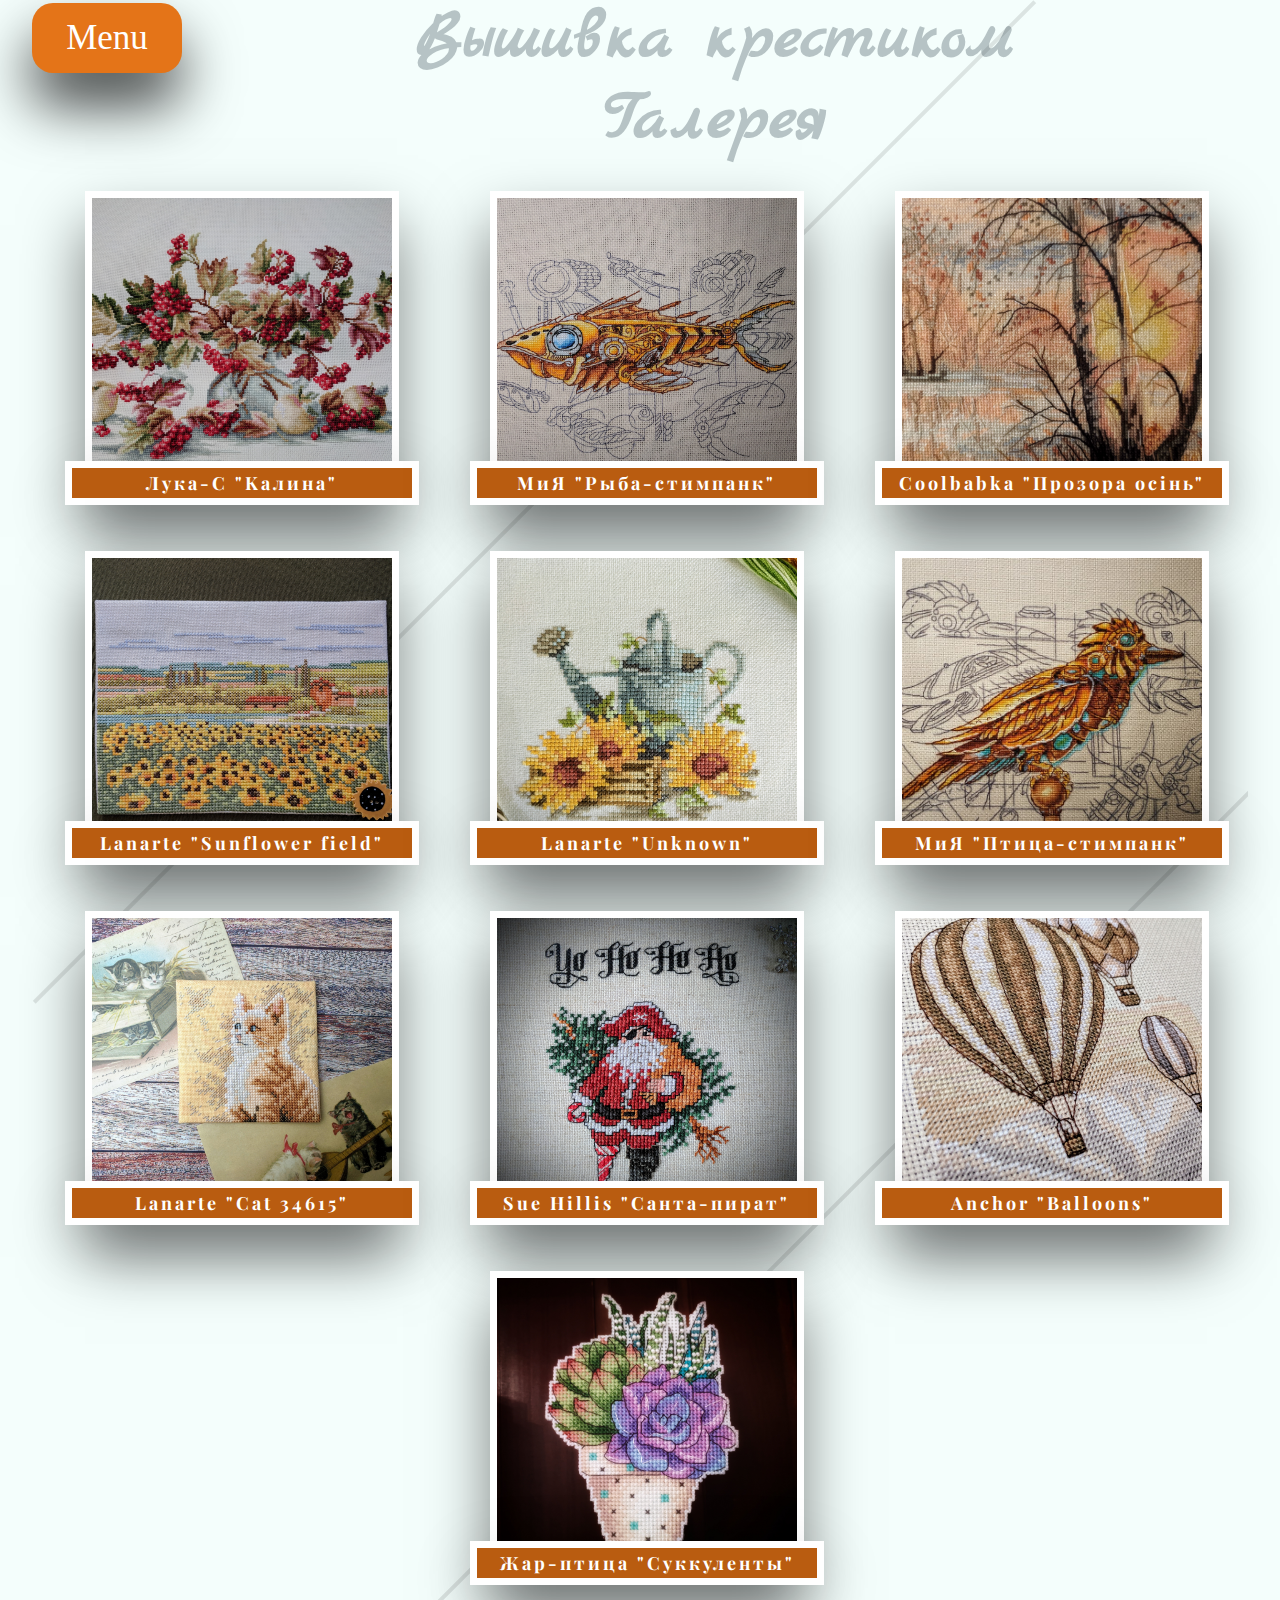
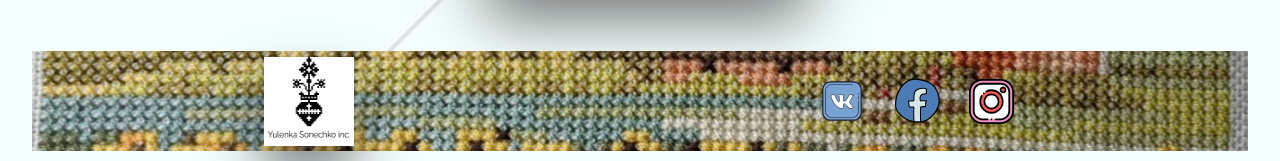
<file: galary.html>
<!DOCTYPE html>
<html lang="ru">
<head>
    <meta charset="UTF-8">
    <meta name="viewport" content="width=device-width, initial-scale=1.0">
    <meta name="yandex-verification" content="1d7bcca605124cf5" />
    <title>HaftBlog</title>
    <style>
        @import url('https://fonts.googleapis.com/css2?family=Marck+Script&display=swap');
    </style>
    <link href="https://fonts.googleapis.com/css2?family=Playfair+Display:wght@400;700&display=swap" rel="stylesheet">
    <link rel="stylesheet" href="css/normalize.css">
    <link rel="stylesheet" href="css/sstyle.css">
    
</head>
    <header>
        <nav class="nav close_menu">
            <ul class="drop_menu">
                <li> <a href="index.html" >Главная страница</a></li>
                <li><a href="">Хотелки</a></li> 
                <li><a href="">Регистрация</a></li>
                <li><a href="">Контакт</a></li>
            </ul>
        </nav>
         <button class="hamburger">Menu</button> 
        <h1>Вышивка крестиком<br>Галерея</h1>
    </header>
    <main class="galary_process">
        <a href="galary_1.html" class= "process"> 
                <img src="img/3dVvRq1J6GE.jpg" alt="" class="procedss_img">
                <div><p>Лука-C "Kалина"</p></div>     
        </a>
        <a class= "process">
            <img src="img/4TLS7w2kd7Q.jpg" alt="" class="procedss_img">
            <div><p>МиЯ "Рыба-стимпанк"</p></div>
        </a>
        <a class= "process">
            <img src="img/0000.jpg" alt="" class="procedss_img">
            <div><p>Coolbabka "Прозора осінь"</p></div>
        </a>
        <a class= "process">
            <img src="img/00001.jpg" alt="" class="procedss_img">
            <div><p>Lanarte "Sunflower field"</p></div>
        </a>
        <a class= "process">
            <img src="img/65diR9gMZ3g.jpg" alt="" class="procedss_img">
            <div><p>Lanarte "Unknown"</p></div>
        </a>
        <a class= "process">
            <img src="img/h6Ew42qdDI0.jpg" alt="" class="procedss_img">
            <div><p>МиЯ "Птица-стимпанк"</p></div>
        </a>
        <a class= "process">
            <img src="img/poex.jpg" alt="" class="procedss_img">
            <div><p>Lanarte "Cat 34615"</p></div>
        </a>
        <a class= "process">
            <img src="img/jJX25FLukQc.jpg" alt="" class="procedss_img">
            <div><p>Sue Hillis "Санта-пират"</p></div>
        </a>
        <a class= "process">
            <img src="img/_Xam.jpg" alt="" class="procedss_img">
            <div><p>Anchor "Balloons"</p></div>
        </a>
        <a class= "process">
            <img src="img/pXFKQmIuIbA.jpg" alt="" class="procedss_img">
            <div><p>Жар-птица "Суккуленты"</p></div>
        </a>
        
    </main>
    <footer>
        <img class="logoinc" src="img/LogoMakr_0XMJSB.png" alt="logo компании">
        <div class="media">
            <span class="vk"><a href="https://www.google.pl/maps/@26.3455531,92.6717267,14z?hl=ru"> </a>  </span>
            <span class="fb"> <a href=""></a> </span>
            <span class="inst"> <a href=""></a> </span>
        </div>
    </footer>
    <script src="js/galary_script.js"></script>
</body>
</html>
</file>
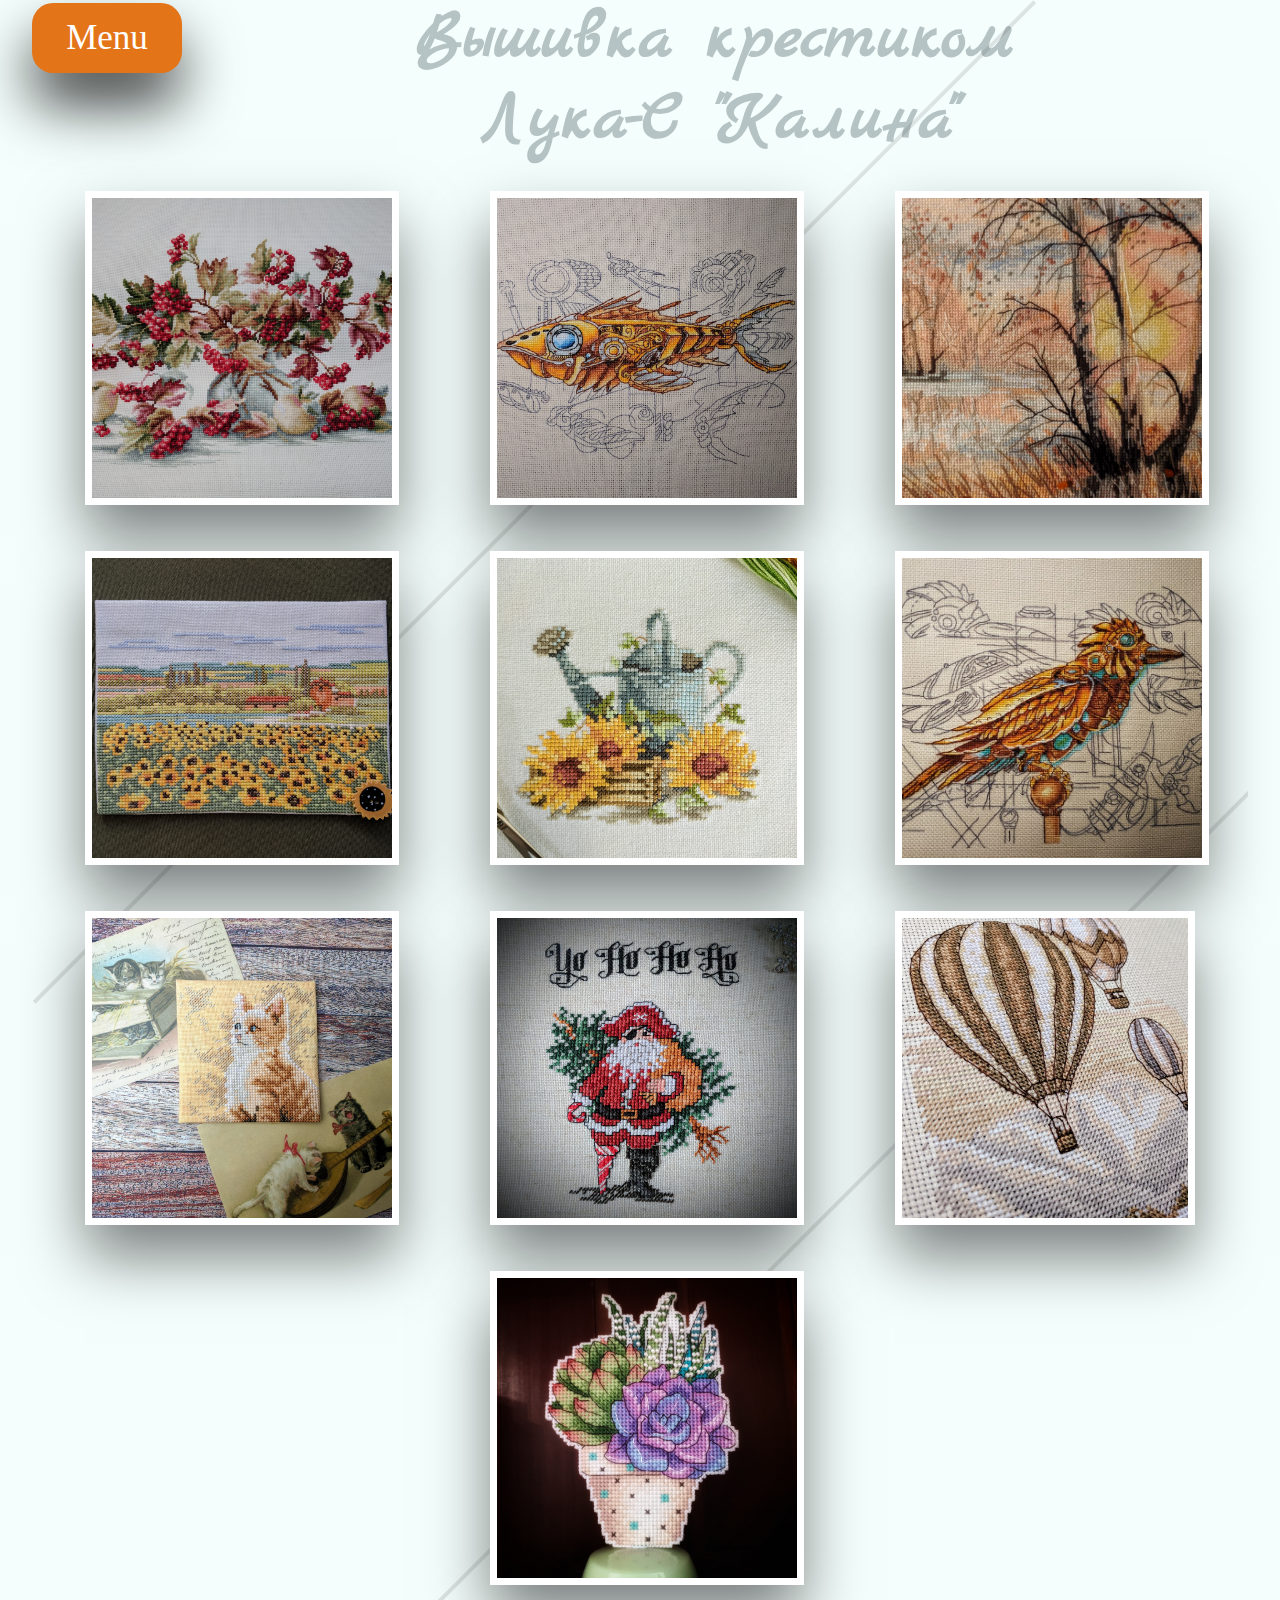
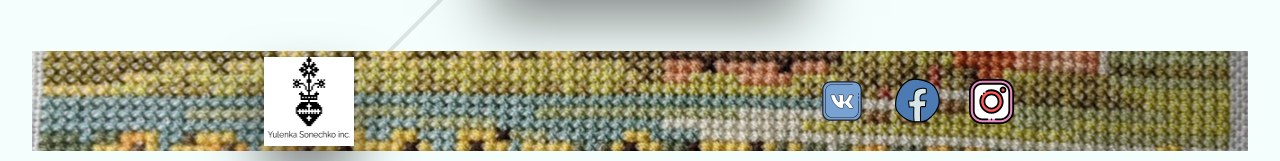
<file: galary_1.html>
<!DOCTYPE html>
<html lang="ru">
<head>
    <meta charset="UTF-8">
    <meta name="viewport" content="width=device-width, initial-scale=1.0">
    <meta name="yandex-verification" content="1d7bcca605124cf5" />
    <title>HaftBlog</title>
    <style>
        @import url('https://fonts.googleapis.com/css2?family=Marck+Script&display=swap');
    </style>
    <link href="https://fonts.googleapis.com/css2?family=Playfair+Display:wght@400;700&display=swap" rel="stylesheet">
    <link rel="stylesheet" href="css/normalize.css">
    <link rel="stylesheet" href="css/sstyle.css">
    
</head>
    <header>
        <nav class="nav close_menu">
            <ul class="drop_menu">
                <li> <a href="index.html" >Главная страница</a></li>
                <li> <a href="galary.html" >Галерея готовых робот</a></li>
                <li><a href="">Хотелки</a></li> 
                <li><a href="">Регистрация</a></li>
                <li><a href="">Контакт</a></li>
            </ul>
        </nav>
         <button class="hamburger">Menu</button> 
        <h1>Вышивка крестиком<br>Лука-C "Kалина"</h1>
    </header>
    <main class="galary_process">
        <div class="next"></div>
        <div class="prev"></div>
        <section class= "process">
            <img src="img/3dVvRq1J6GE.jpg" alt="" class="little_slider" >
        </section>
        <section class= "process">
            <img src="img/4TLS7w2kd7Q.jpg" alt="" class="little_slider">
        </section>
        <section class= "process">
            <img src="img/0000.jpg" alt="" class="little_slider">
        </section>
        <section class= "process">
            <img src="img/00001.jpg" alt="" class="little_slider">
        </section>
        <section class= "process">
            <img src="img/65diR9gMZ3g.jpg" alt="" class="little_slider">
        </section>
        <section class= "process">
            <img src="img/h6Ew42qdDI0.jpg" alt="" class="little_slider">
        </section>
        <section class= "process">
            <img src="img/poex.jpg" alt="" class="little_slider">
        </section>
        <section class= "process">
            <img src="img/jJX25FLukQc.jpg" alt="" class="little_slider">
        </section>
        <section class= "process">
            <img src="img/_Xam.jpg" alt="" class="little_slider">
        </section>
        <section class= "process">
            <img src="img/pXFKQmIuIbA.jpg" alt="" class="little_slider">
        </section>
        
    </main>
    <footer>
        <img class="logoinc" src="img/LogoMakr_0XMJSB.png" alt="logo компании">
        <div class="media">
            <span class="vk"><a href="https://www.google.pl/maps/@26.3455531,92.6717267,14z?hl=ru"> </a>  </span>
            <span class="fb"> <a href=""></a> </span>
            <span class="inst"> <a href=""></a> </span>
        </div>
    </footer>
    <script src="js/galary_script.js"></script>
</body>
</html>
</file>
<file: css/sstyle.css>
@charset "UTF-8";
html {
  background-color: rgba(223, 253, 247, 0.336);
  box-sizing: border-box;
}

body {
  width: 95%;
  max-width: 1700px;
  margin: 0 auto;
  padding: 0;
  font-family: "Playfair Display", serif;
  color: rgba(39, 61, 70, 0.9);
  background-image: url(../img/shape-1.png);
}

a {
  text-decoration: none;
}

header {
  display: flex;
  position: relative;
}

header h1 {
  font-family: "Marck Script", cursive;
  text-align: center;
  font-size: 70px;
  color: rgba(39, 61, 70, 0.3);
  margin: 0;
  justify-content: center;
  flex-grow: 1;
}

header ul {
  list-style: none;
}

nav {
  color: white;
  position: absolute;
  top: 75px;
  left: 25px;
  background-color: #e6841485;
  width: 300px;
  padding-top: 20px;
  padding-right: 40px;
  padding-bottom: 20px;
  border-radius: 21px;
  overflow: hidden;
  transform: translateX(0px);
  transition: all 800ms cubic-bezier(0.29, 1.01, 1, -0.68);
  z-index: 1;
}

nav.close_menu {
  transform: translateX(-580px);
}

.drop_menu li a {
  height: 30px;
  margin-bottom: 10px;
  background-color: #e47418;
  border-radius: 21px;
  padding-top: 15px;
  text-align: center;
  text-decoration: none;
  color: white;
  padding: 0;
  display: block;
  width: 270px;
  height: 30px;
  padding-top: 13px;
}

.hamburger {
  width: 150px;
  height: 70px;
  background-color: #e47418;
  border: none;
  font-family: PlayfairDisplay;
  font-size: 35px;
  text-align: center;
  color: white;
  padding-top: 15px;
  padding-right: 21px;
  padding-bottom: 28px;
  padding-left: 21px;
  box-shadow: -1px 33px 58px -1px rgba(0, 0, 0, 0.75);
  margin-top: 3px;
  border-radius: 21px;
}

main {
  width: 80%;
  margin: 0 auto;
}

.text_var1 {
  width: 25%;
}

section {
  display: flex;
  justify-content: space-between;
  flex-wrap: wrap;
  margin-top: 100px;
  align-items: start;
}

h3 {
  font-size: 14px;
  color: rgba(39, 61, 70, 0.6);
}

h2 {
  font-size: 24px;
  color: #273d46;
}

p {
  font-size: 18px;
  color: rgba(39, 61, 70, 0.8);
}

.picture_var1 {
  display: flex;
  flex-wrap: wrap;
  justify-content: flex-end;
}

img {
  box-shadow: 0px 15px 65px 0 #0f101026;
  border: solid 7px #ffffff;
  width: 80%;
  height: auto;
  box-shadow: -1px 33px 58px -1px rgba(0, 0, 0, 0.5);
}

.img2 {
  width: 30%;
  position: relative;
  z-index: 2;
  bottom: 60%;
  right: 60%;
}

.loockMore {
  display: block;
  width: 199px;
  height: 44px;
  border-radius: 21.5px;
  background-color: #80b7b3;
  color: white;
  border: none;
  margin: 0 auto;
  margin-bottom: 15px;
  box-shadow: -1px 33px 58px -1px rgba(0, 0, 0, 0.5);
}

button:active {
  transform: translateY(1px);
  filter: saturate(150%);
  border: none;
}

button:focus {
  outline: none;
}

.sec2 {
  display: flex;
  flex-direction: column;
  justify-content: center;
  margin-top: 20px;
}

.picture_var2 {
  width: 90%;
  margin-top: 30px;
  text-align: center;
}

.picture_var2 {
  margin: 0 auto;
}

.text_var2 {
  margin: 0 auto;
  text-align: center;
}

.sec3 {
  display: flex;
  flex-wrap: wrap;
  justify-content: space-between;
}

.img3 {
  width: 40%;
}

.text_var4 {
  width: 70%;
  background-color: white;
  padding: 30px 50px;
  padding-bottom: 30px;
  position: relative;
  right: -20%;
  bottom: 40px;
  box-shadow: -1px 33px 58px -1px rgba(0, 0, 0, 0.55);
}

.text_var4 button {
  position: relative;
  bottom: -40px;
}

.text_var31 {
  padding-top: 35px;
  width: 50%;
}

.shorter {
  margin: 0 auto;
  max-height: 100px;
  overflow: hidden;
  margin-bottom: 30px;
}

/* footet */
footer {
  height: 100px;
  background-color: green;
  margin-top: 50px;
  margin-bottom: 10px;
  background-image: url(../img/IMG_20200418_130742.jpg);
  background-position: center;
  display: flex;
  justify-content: space-around;
}

.logoinc {
  width: 90px;
  height: 89px;
  border-style: none;
  align-items: center;
  background-color: white;
  align-self: center;
}

.vk {
  background-image: url(../img/icons8-vk.com.svg);
  background-size: 60px 60px;
  width: 50px;
  height: auto;
  background-repeat: no-repeat;
  background-position: center;
}

.fb {
  background-image: url(../img/icons8-facebook.svg);
  background-size: 50px 50px;
  width: 50px;
  height: auto;
  background-repeat: no-repeat;
  background-position: center;
}

.inst {
  background-image: url(../img/instagram.svg);
  background-size: 45px 45px;
  width: 50px;
  height: auto;
  background-repeat: no-repeat;
  background-position: center;
}

.media {
  width: 200px;
  height: auto;
  display: flex;
  justify-content: space-between;
}

.media a {
  display: block;
  width: 50px;
  height: 100px;
}

.galary_process {
  width: 100%;
  display: flex;
  flex-direction: row;
  flex-wrap: wrap;
  justify-content: space-around;
  padding: -30px;
}

.process {
  width: 300px;
  height: 300px;
  background-color: rgba(0, 0, 0, 0.582);
  flex-wrap: wrap;
  position: relative;
  margin: 30px;
}
.process div {
  width: 340px;
  height: 30px;
  background-color: #b95c10;
  box-shadow: 0px 15px 65px 0 #0f101026;
  border: solid 7px #ffffff;
  position: absolute;
  top: 270px;
  left: -20px;
}
.process div p {
  text-align: center;
  margin: 0;
  padding-top: 5px;
  color: white;
  letter-spacing: 3px;
  font-weight: bold;
}

.little_slider {
  width: 100%;
  height: 100%;
  object-fit: cover;
}

.procedss_img {
  width: 100%;
  height: 100%;
  object-fit: cover;
}

/* Увеличение*/
.img2activ {
  background-color: rgba(0, 0, 0, 0.76);
  position: fixed;
  top: 0;
  left: 0;
  bottom: 0;
  right: 0;
  margin: auto;
  width: 90%;
  z-index: 3;
  object-fit: contain;
}

.next {
  width: 50px;
  height: 50px;
  position: fixed;
  top: 50%;
  margin-top: -25px;
  background-image: url(../img/ic-next.svg);
  background-position: center;
  background-repeat: no-repeat;
  background-size: 50px 50px;
  z-index: 4;
  display: none;
  right: 3%;
}

.prev {
  width: 50px;
  height: 50px;
  position: fixed;
  top: 50%;
  margin-top: -25px;
  background-image: url(../img/ic-next.svg);
  background-position: center;
  background-repeat: no-repeat;
  background-size: 50px 50px;
  z-index: 4;
  display: none;
  left: 3%;
  transform: rotate(180deg);
}

.show {
  display: block;
}

@media screen and (min-width: 1700px) {
  .img2activ {
    width: 75%;
  }
}
@media screen and (min-width: 900px) {
  .hamburger {
    width: 150px;
    height: 70px;
  }
}
@media screen and (max-width: 799px) {
  main {
    width: 95%;
  }

  .hamburger {
    width: 100%;
    height: 35px;
    padding-top: 0px;
  }

  header {
    flex-direction: column;
  }

  header h1 {
    font-size: 50px;
    margin-top: 30px;
  }

  section {
    margin-top: 30px;
  }

  .img3 {
    width: 80%;
    margin: 0 auto;
  }

  .text_var4 {
    position: static;
    margin: 0 auto;
    width: 100%;
  }

  .img2activ {
    width: 97%;
    margin: auto;
  }

  .nav {
    left: 50%;
    margin-left: -170px;
  }
}
@media screen and (min-width: 900px) {
  .text_var1 {
    width: 30%;
  }

  .picture_var1 {
    width: 65%;
  }
}
@media screen and (max-width: 899px) {
  .text_var1 {
    width: 100%;
  }

  .picture_var1 {
    width: 100%;
  }
}

/*# sourceMappingURL=sstyle.css.map */
</file>
